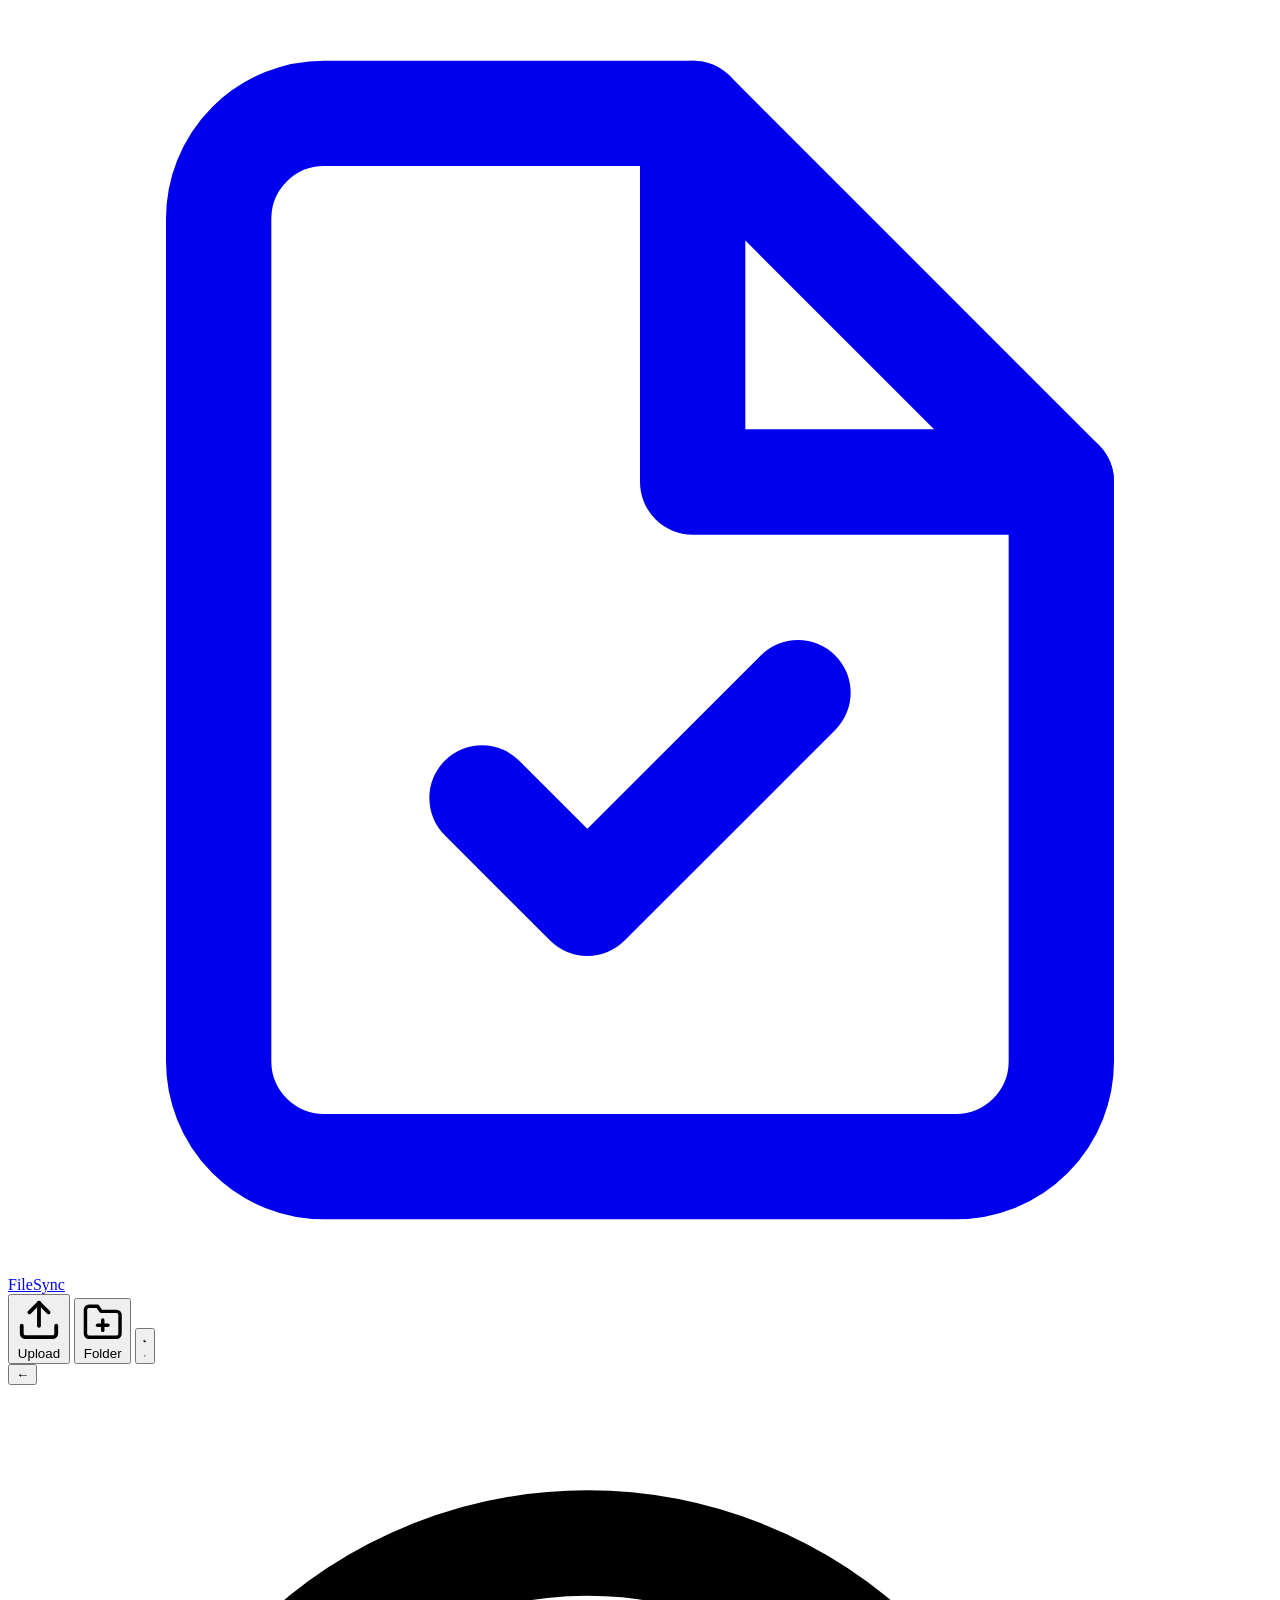
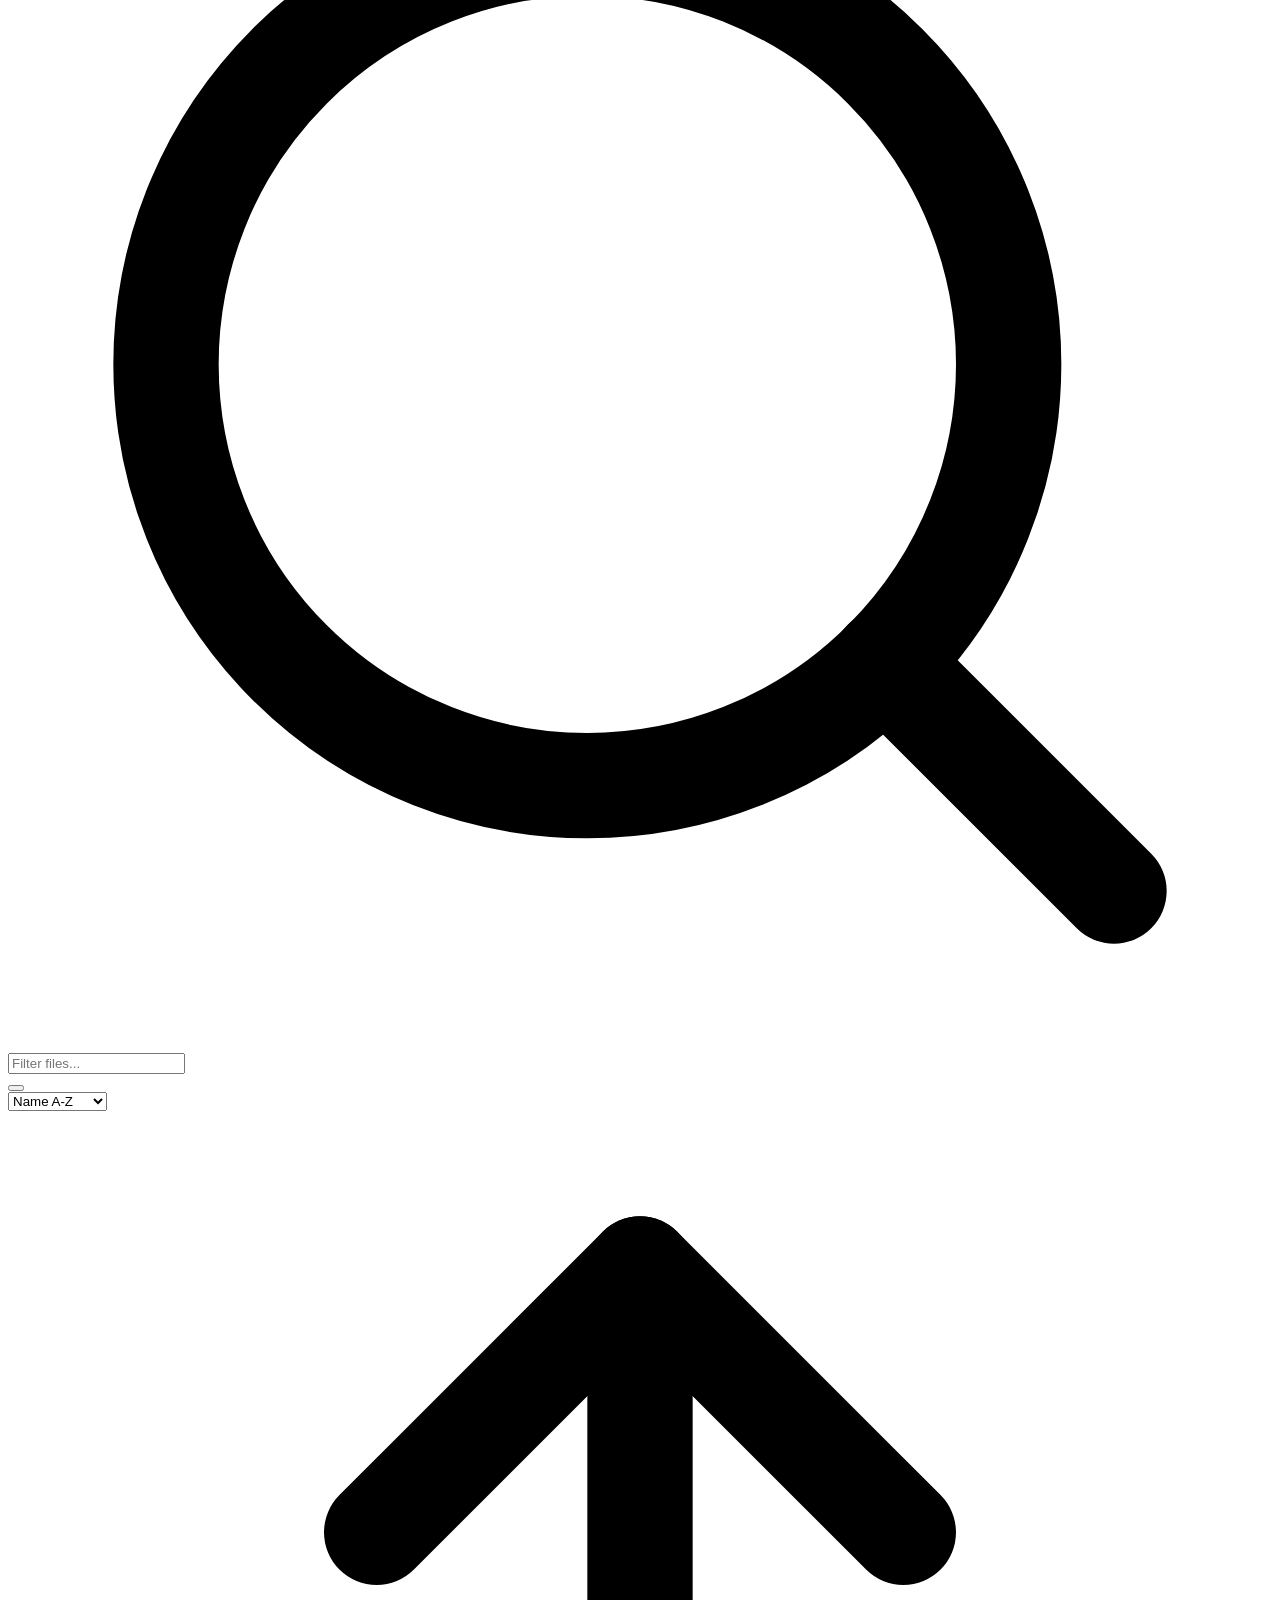
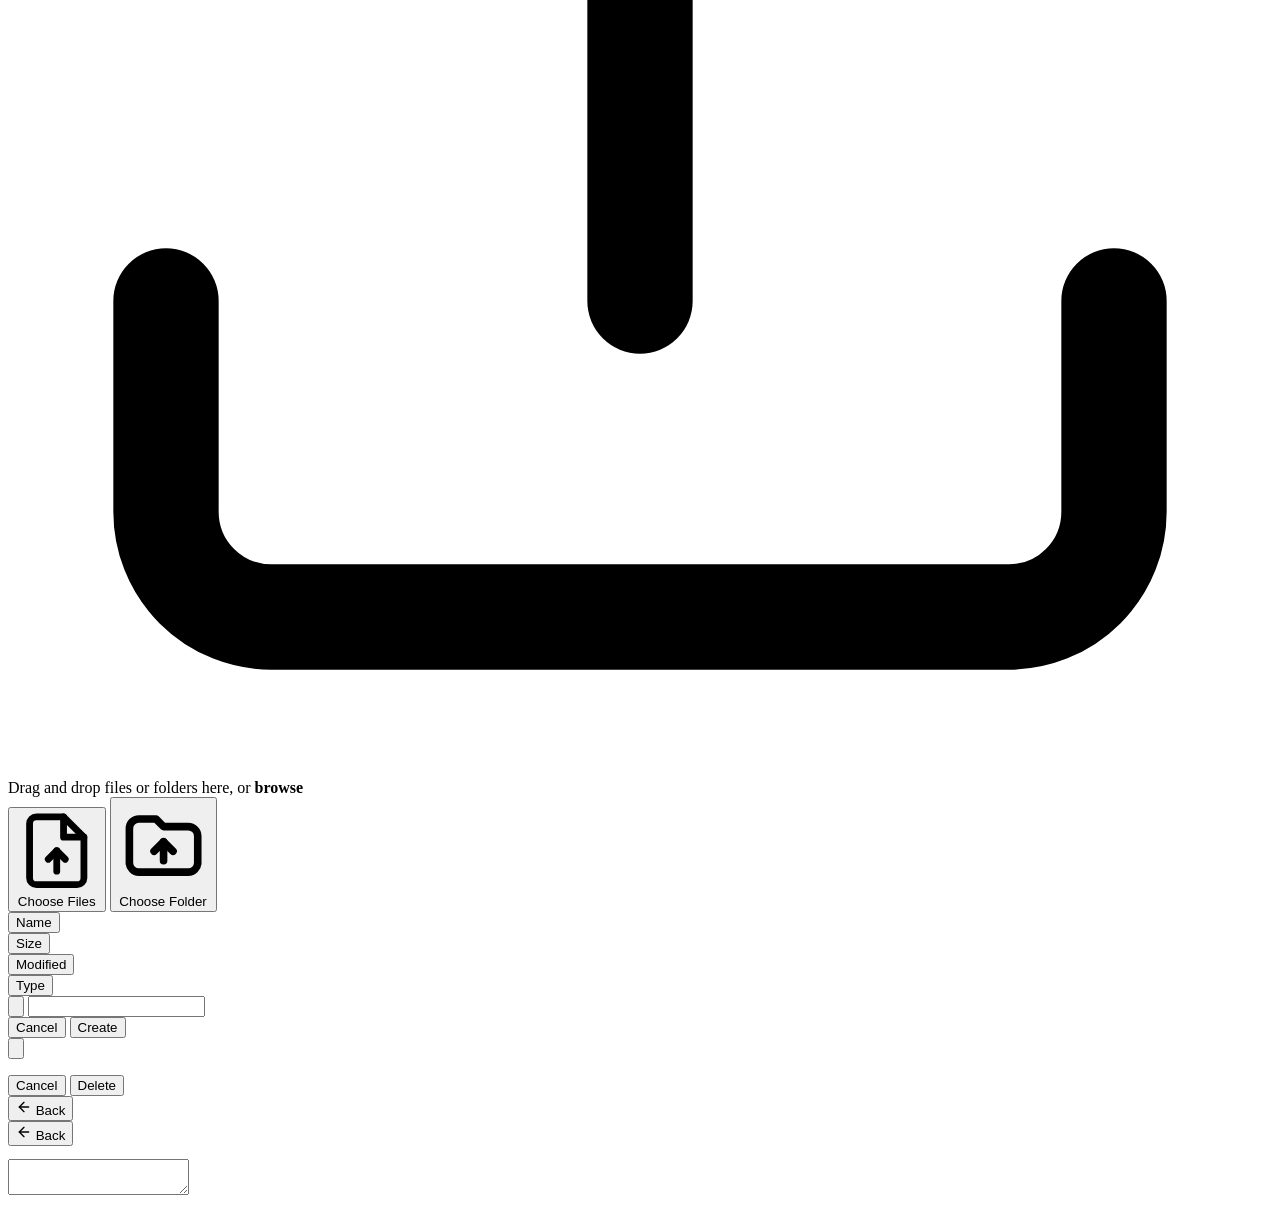
<file: filesync/src/html/index.html>
<!DOCTYPE html>
<html>
<head>
<meta charset="UTF-8">
<meta name="viewport" content="width=device-width, initial-scale=1.0, maximum-scale=1.0, user-scalable=no">
<meta name="apple-mobile-web-app-capable" content="yes">
<meta name="mobile-web-app-capable" content="yes">
<meta name="color-scheme" content="light dark">
<title data-i18n="FileSync">FileSync</title>
<script>
(function() {
    try {
        var storedTheme = localStorage.getItem("filesync_theme");
        var initialTheme = storedTheme === "light" || storedTheme === "dark"
            ? storedTheme
            : "light";
        document.documentElement.setAttribute("data-theme", initialTheme);
    } catch (e) {}
})();
</script>
<style>
/* BUILD:CSS */
</style>
</head>
<body>

<!-- Header -->
<header class="header">
    <div class="header-inner">
        <a class="header-brand" href="#" onclick="goHome(); return false;">
            <svg viewBox="0 0 24 24" fill="none" stroke="currentColor" stroke-width="2" stroke-linecap="round" stroke-linejoin="round">
                <path d="M13 2H6a2 2 0 00-2 2v16a2 2 0 002 2h12a2 2 0 002-2V9z"/>
                <polyline points="13 2 13 9 20 9"/>
                <path d="M9 15l2 2 4-4"/>
            </svg>
            <span data-i18n="FileSync">FileSync</span>
        </a>
        <div class="header-controls">
            <div class="header-actions">
                <button class="btn btn-secondary btn-sm" onclick="toggleUploadZone()" id="btnUpload" title="Upload files">
                    <svg viewBox="0 0 24 24" fill="none" stroke="currentColor" stroke-width="2" stroke-linecap="round" stroke-linejoin="round">
                        <path d="M21 15v4a2 2 0 01-2 2H5a2 2 0 01-2-2v-4"/>
                        <polyline points="17 8 12 3 7 8"/>
                        <line x1="12" y1="3" x2="12" y2="15"/>
                    </svg>
                    <span data-i18n="Upload">Upload</span>
                </button>
                <button class="btn btn-secondary btn-sm" onclick="showNewFolderModal()" id="btnFolder" title="New folder">
                    <svg viewBox="0 0 24 24" fill="none" stroke="currentColor" stroke-width="2" stroke-linecap="round" stroke-linejoin="round">
                        <path d="M22 19a2 2 0 01-2 2H4a2 2 0 01-2-2V5a2 2 0 012-2h5l2 3h9a2 2 0 012 2z"/>
                        <line x1="12" y1="11" x2="12" y2="17"/>
                        <line x1="9" y1="14" x2="15" y2="14"/>
                    </svg>
                    <span data-i18n="Folder">Folder</span>
                </button>
                <button class="btn btn-secondary btn-sm theme-toggle" id="themeToggle" type="button" data-theme-state="light" title="Light mode. Switch to dark mode." aria-label="Light mode. Switch to dark mode.">
                    <svg class="theme-icon theme-icon-dark" viewBox="0 0 24 24" aria-hidden="true">
                        <path d="M21 12.79A9 9 0 1111.21 3 7 7 0 0021 12.79"></path>
                    </svg>
                    <svg class="theme-icon theme-icon-light" viewBox="0 0 24 24" aria-hidden="true">
                        <circle cx="12" cy="12" r="4"></circle>
                        <path d="M12 2v2"></path>
                        <path d="M12 20v2"></path>
                        <path d="M4.93 4.93l1.41 1.41"></path>
                        <path d="M17.66 17.66l1.41 1.41"></path>
                        <path d="M2 12h2"></path>
                        <path d="M20 12h2"></path>
                        <path d="M4.93 19.07l1.41-1.41"></path>
                        <path d="M17.66 6.34l1.41-1.41"></path>
                    </svg>
                </button>
            </div>
        </div>
    </div>
</header>

<!-- Breadcrumbs -->
<div class="breadcrumbs-wrap">
    <button class="btn btn-secondary btn-sm breadcrumb-back hidden" id="btnParentNav" type="button" onclick="navigateUp()" aria-label="Go up" title="Go up">&larr;</button>
    <nav class="breadcrumbs" id="breadcrumbs"></nav>
</div>

<!-- Toolbar -->
<div class="toolbar">
    <div class="search-box">
        <svg viewBox="0 0 24 24" fill="none" stroke="currentColor" stroke-width="2" stroke-linecap="round" stroke-linejoin="round">
            <circle cx="11" cy="11" r="8"/>
            <line x1="21" y1="21" x2="16.65" y2="16.65"/>
        </svg>
        <input type="text" id="searchInput" placeholder="Filter files..." oninput="onFilterChange()">
    </div>
    <div class="nav-context">
        <button class="btn btn-secondary btn-sm nav-view-toggle" id="btnViewMode" onclick="toggleViewMode()" type="button" aria-label="List view. Switch to grid view." title="List view. Switch to grid view."></button>
    </div>
    <select class="sort-select" id="sortSelect" onchange="onSortChange()">
        <option value="name-asc" data-i18n="Name A-Z">Name A-Z</option>
        <option value="name-desc" data-i18n="Name Z-A">Name Z-A</option>
        <option value="date-desc" data-i18n="Newest first">Newest first</option>
        <option value="date-asc" data-i18n="Oldest first">Oldest first</option>
        <option value="size-desc" data-i18n="Largest first">Largest first</option>
        <option value="size-asc" data-i18n="Smallest first">Smallest first</option>
        <option value="type-asc" data-i18n="Type">Type</option>
    </select>
</div>

<!-- Upload Drop Zone -->
<div class="dropzone" id="dropzoneContainer">
    <div class="dropzone-area" id="dropzone">
        <svg viewBox="0 0 24 24" fill="none" stroke="currentColor" stroke-width="2" stroke-linecap="round" stroke-linejoin="round">
            <path d="M21 15v4a2 2 0 01-2 2H5a2 2 0 01-2-2v-4"/>
            <polyline points="17 8 12 3 7 8"/>
            <line x1="12" y1="3" x2="12" y2="15"/>
        </svg>
        <div class="dropzone-text" id="dropzoneText">
            Drag and drop files or folders here, or <strong onclick="document.getElementById('fileInput').click()">browse</strong>
        </div>
        <input type="file" id="fileInput" multiple style="display:none" onchange="handleFileSelect(this.files)">
        <input type="file" id="folderInput" webkitdirectory multiple style="display:none" onchange="handleFolderSelect(this.files)">
        <div class="dropzone-actions">
            <button class="dropzone-cta dropzone-cta-file" id="btnUploadFilesCta" type="button" onclick="document.getElementById('fileInput').click()">
                <span class="dropzone-cta-icon" aria-hidden="true">
                    <svg viewBox="0 0 24 24" fill="none" stroke="currentColor" stroke-width="2" stroke-linecap="round" stroke-linejoin="round">
                        <path d="M14 2H6a2 2 0 0 0-2 2v16a2 2 0 0 0 2 2h12a2 2 0 0 0 2-2V8z"/>
                        <polyline points="14 2 14 8 20 8"/>
                        <path d="M12 18v-6"/>
                        <path d="M9.5 14.5L12 12l2.5 2.5"/>
                    </svg>
                </span>
                <span class="dropzone-cta-label" data-i18n="Choose Files">Choose Files</span>
            </button>
            <button class="dropzone-cta dropzone-cta-folder" id="btnUploadFolderCta" type="button" onclick="document.getElementById('folderInput').click()">
                <span class="dropzone-cta-icon" aria-hidden="true">
                    <svg viewBox="0 0 24 24" fill="none" stroke="currentColor" stroke-width="2" stroke-linecap="round" stroke-linejoin="round">
                        <path d="M3 7.5A2.5 2.5 0 0 1 5.5 5H10l2 2h6.5A2.5 2.5 0 0 1 21 9.5v7A2.5 2.5 0 0 1 18.5 19h-13A2.5 2.5 0 0 1 3 16.5z"/>
                        <path d="M12 16v-5"/>
                        <path d="M9.5 13.5L12 11l2.5 2.5"/>
                    </svg>
                </span>
                <span class="dropzone-cta-label" data-i18n="Choose Folder">Choose Folder</span>
            </button>
        </div>
    </div>
</div>

<!-- Upload Progress -->
<div class="upload-progress" id="uploadProgress"></div>

<!-- File List Header -->
<div class="file-list-header" id="fileListHeader">
    <div class="file-list-header-cell name">
        <button class="file-list-header-button" type="button" tabindex="-1">Name</button>
    </div>
    <div class="file-list-header-cell size">
        <button class="file-list-header-button" type="button" tabindex="-1" data-i18n="Size">Size</button>
    </div>
    <div class="file-list-header-cell modified">
        <button class="file-list-header-button" type="button" tabindex="-1" data-i18n="Modified">Modified</button>
    </div>
    <div class="file-list-header-cell type">
        <button class="file-list-header-button" type="button" tabindex="-1" data-i18n="Type">Type</button>
    </div>
</div>

<!-- File List -->
<div class="file-list" id="fileList"></div>

<!-- Modal Overlay -->
<div class="modal-overlay" id="modalOverlay" onclick="closeModal(event)">
    <div class="modal" onclick="event.stopPropagation()">
        <div class="modal-handle"></div>
        <div class="modal-title" id="modalTitle"></div>
        <button class="modal-close-btn" id="modalCloseBtn" type="button" onclick="closeModalButton(event)" aria-label="Cancel" title="Cancel">
            <svg viewBox="0 0 24 24" aria-hidden="true">
                <line x1="6" y1="6" x2="18" y2="18"></line>
                <line x1="18" y1="6" x2="6" y2="18"></line>
            </svg>
        </button>
        <input type="text" class="modal-input" id="modalInput" onkeydown="if(event.key==='Enter')confirmModal()">
        <div class="modal-actions">
            <button class="btn btn-secondary" type="button" onclick="hideModal()" data-i18n="Cancel">Cancel</button>
            <button class="btn btn-primary" id="modalConfirm" onclick="confirmModal()">Create</button>
        </div>
    </div>
</div>

<!-- Confirm Modal Overlay -->
<div class="modal-overlay" id="confirmOverlay" onclick="closeConfirm(event)">
    <div class="modal" onclick="event.stopPropagation()">
        <div class="modal-handle"></div>
        <div class="modal-title" id="confirmTitle"></div>
        <button class="modal-close-btn" id="confirmCloseBtn" type="button" onclick="closeConfirmButton(event)" aria-label="Cancel" title="Cancel">
            <svg viewBox="0 0 24 24" aria-hidden="true">
                <line x1="6" y1="6" x2="18" y2="18"></line>
                <line x1="18" y1="6" x2="6" y2="18"></line>
            </svg>
        </button>
        <p class="modal-message" id="confirmMessage"></p>
        <p id="confirmWarning" style="display:none;font-size:13px;color:var(--danger);margin-bottom:16px;font-weight:500;"></p>
        <label id="confirmSdrOption" style="display:none;font-size:14px;color:var(--text-secondary);margin-bottom:16px;cursor:pointer;align-items:center;gap:8px;">
            <input type="checkbox" id="confirmSdrCheckbox" checked> <span id="confirmSdrLabel"></span>
        </label>
        <div class="modal-actions">
            <button class="btn btn-secondary" type="button" onclick="hideConfirm()" data-i18n="Cancel">Cancel</button>
            <button class="btn btn-danger" id="confirmBtn" onclick="doConfirm()">Delete</button>
        </div>
    </div>
</div>

<!-- File Detail View -->
<div class="file-detail" id="fileDetail">
    <div class="detail-header">
        <div class="detail-header-inner">
            <button class="btn btn-secondary btn-sm" onclick="hideFileDetail()">
                <svg width="16" height="16" viewBox="0 0 24 24" fill="none" stroke="currentColor" stroke-width="2" stroke-linecap="round" stroke-linejoin="round">
                    <line x1="19" y1="12" x2="5" y2="12"/>
                    <polyline points="12 19 5 12 12 5"/>
                </svg>
                <span data-i18n="Back">Back</span>
            </button>
        </div>
    </div>
    <div class="detail-content">
        <div class="detail-image-preview" id="detailImagePreview" style="display:none;"></div>
        <div class="detail-cover" id="detailCover"></div>
        <div class="detail-title" id="detailTitle"></div>
        <div class="detail-author" id="detailAuthor"></div>
        <div class="detail-info" id="detailInfo"></div>
        <div class="detail-actions" id="detailActions"></div>
    </div>
</div>

<!-- Text Editor View -->
<div class="editor-view" id="editorView">
    <div class="editor-header">
        <button class="btn btn-secondary btn-sm" type="button" onclick="editorClose()" data-i18n="Back" title="Back">
            <svg width="16" height="16" viewBox="0 0 24 24" fill="none" stroke="currentColor" stroke-width="2" stroke-linecap="round" stroke-linejoin="round">
                <line x1="19" y1="12" x2="5" y2="12"/>
                <polyline points="12 19 5 12 12 5"/>
            </svg>
            <span data-i18n="Back">Back</span>
        </button>
        <div class="editor-file">
            <div class="file-icon text" id="editorIcon"></div>
            <span class="editor-filename" id="editorFilename"></span>
            <span class="editor-badge" id="editorBadge" style="display:none;"></span>
        </div>
        <div class="editor-status" id="editorStatus"></div>
        <button class="btn btn-primary btn-sm" type="button" id="editorSaveBtn" onclick="editorSave()" style="display:none;">
            <svg width="14" height="14" viewBox="0 0 24 24" fill="none" stroke="currentColor" stroke-width="2" stroke-linecap="round" stroke-linejoin="round">
                <path d="M19 21H5a2 2 0 01-2-2V5a2 2 0 012-2h11l5 5v11a2 2 0 01-2 2z"/>
                <polyline points="17 21 17 13 7 13 7 21"/>
                <polyline points="7 3 7 8 15 8"/>
            </svg>
            <span data-i18n="Save">Save</span>
        </button>
    </div>
    <div class="editor-body">
        <div class="editor-scroll" id="editorScroll">
            <div class="editor-layer">
                <pre class="editor-code editor-highlight" id="editorHighlight" aria-hidden="true"></pre>
                <textarea class="editor-code editor-input" id="editorInput" spellcheck="false" autocomplete="off" autocapitalize="off" autocorrect="off" wrap="off"></textarea>
            </div>
        </div>
    </div>
    <div class="editor-footer">
        <span class="editor-lines" id="editorLines"></span>
        <span class="editor-dirty" id="editorDirty" style="display:none;" data-i18n="Unsaved changes"></span>
        <span class="editor-fs" id="editorSize"></span>
    </div>
</div>

<!-- Toast Container -->
<div class="toast-container" id="toastContainer"></div>

<!-- BUILD:I18N -->
<script>
(function() {
    'use strict';

/* BUILD:JS */

})();
</script>
</body>
</html>
</file>
